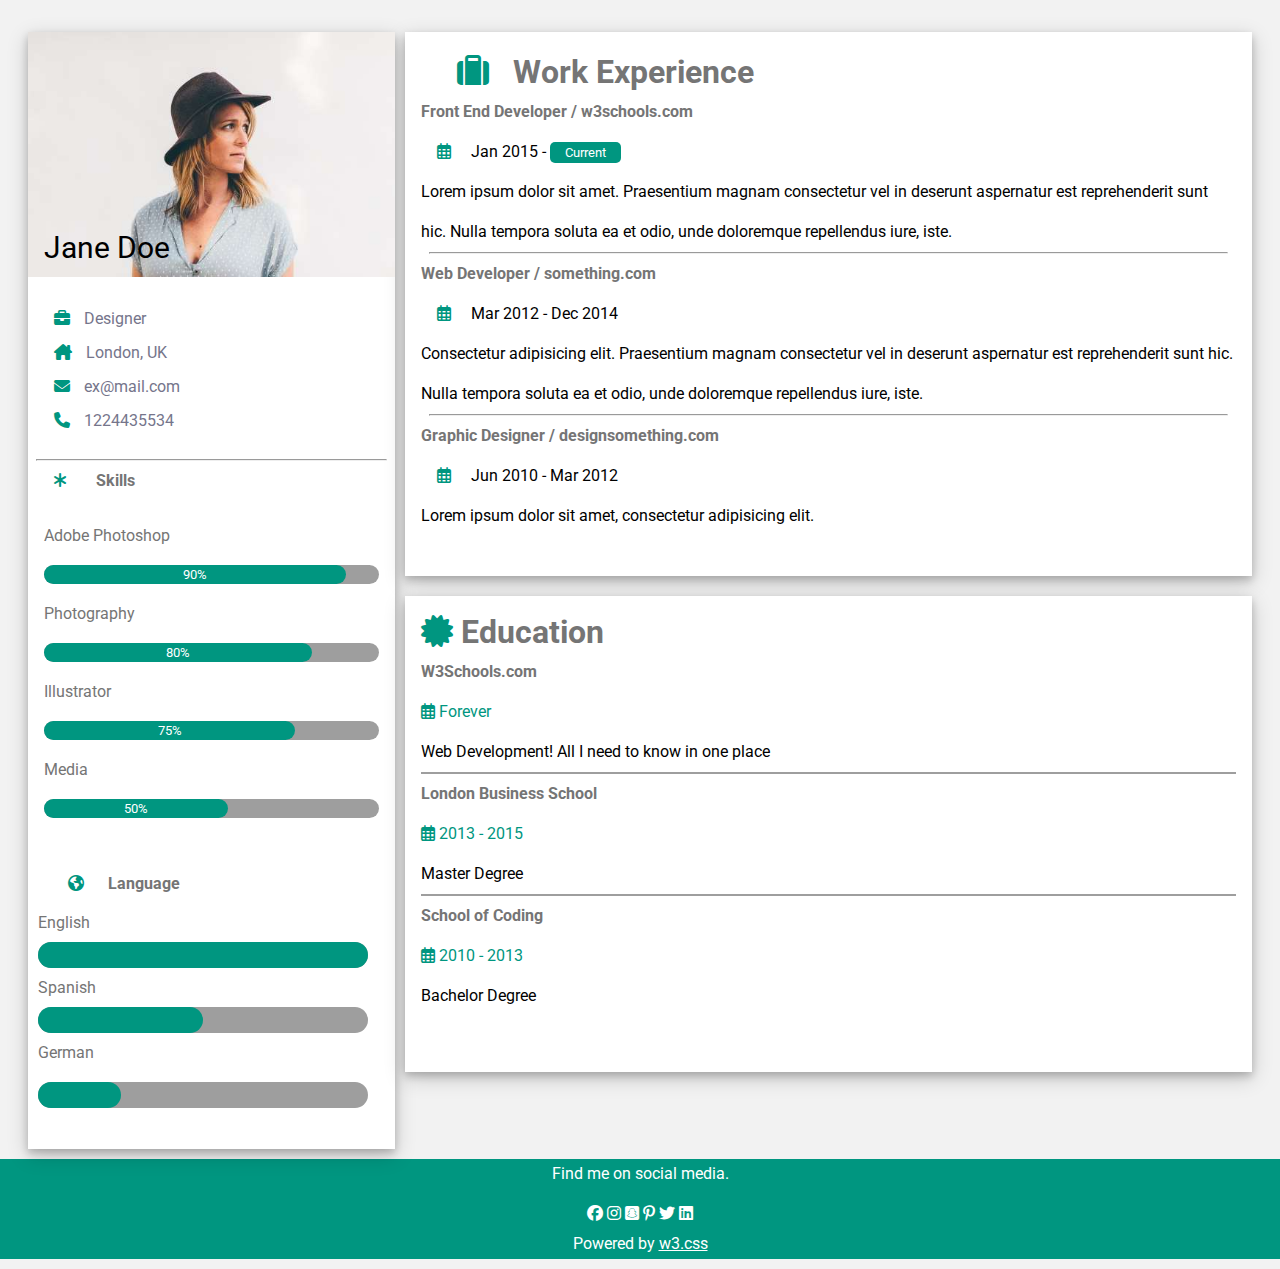
<file: index.html>
<!DOCTYPE html>
<html lang="en">
<head>
  <meta charset="UTF-8">
  <meta http-equiv="X-UA-Compatible" content="IE=edge">
  <meta name="viewport" content="width=device-width, initial-scale=1.0">
  <link href="https://fonts.googleapis.com/css2?family=Raleway:ital,wght@0,100;0,400;0,500;0,600;1,100&family=Roboto:wght@300;400&display=swap" rel="stylesheet">
  <link rel="stylesheet" href="./assets/styles/style2.css">
  <link rel="stylesheet" href="https://cdnjs.cloudflare.com/ajax/libs/font-awesome/6.3.0/css/all.min.css">
  <title>cv_template</title>
</head>
<body>
  <div class="col">
    <section id="personal-info">
      <div class="my-info">
        <img src="./assets/images/avatar_hat.jpg" alt="my profile picture"/>
        <h3>Jane Doe</h3>
      </div>
      <div class="text-icons">
        <p>
          <i class="fa-solid fa-briefcase"></i> Designer
        </p> 
        <p>
          <i class="fa-solid fa-house-chimney"></i>
          London, UK
        </p>
        <p>
          <i class="fa-solid fa-envelope"></i> ex@mail.com
        </p>
        <p>
          <i class="fa-solid fa-phone"></i> 1224435534
        </p>
      </div>
      <hr class="fine-bare">
      <div class="asterisk">
        <i class="fa-solid fa-asterisk"></i> <b>Skills</b>
      </div>
      
      <!--skills-->

      <div class="progress-bar">
        <span>Adobe Photoshop</span>
        <div class="percentage1">
          <div class="percentage2">
            90%
          </div>
        </div>
        <span>Photography</span>
        <div class="percentage3">
          <div class="percentage4">
            80%
          </div>
        </div>
        <span>Illustrator</span>
        <div class="percentage5">
          <div class="percentage6">
            75%
          </div>
        </div>
        <span>Media</span>
        <div class="percentage7">
          <div class="percentage8">
            50%
          </div>
        </div>
      </div>

      <!--Language-->

      <span class="spann"><i class="fa-solid fa-earth-americas"></i> <b>Language</b></span>
      <div class="language">
        <span>English</span>
        <div class="language1">
          <div class="language2"> </div>
        </div>
        <span>Spanish</span>
        <div class="language3">
          <div class="language4"></div>
        </div>
        <span>German</span>
        <div class="language5">
          <div class="language6"></div>
        </div>
      </div>
    </section>

    <!--work experience-->

    <div class="sub-col">
      <section id="work-experience">
        <div class="partie1">
          <h1><i class="fa-solid fa-suitcase"></i> Work Experience</h1>
          <h4>Front End Developer / w3schools.com</h4>
          <a>
            <i class="fa-sharp fa-regular fa-calendar-days"></i>
            Jan 2015 - 
            <button class="current">Current</button>
          </a>
          <p>Lorem ipsum dolor sit amet. Praesentium magnam consectetur vel in deserunt aspernatur est reprehenderit sunt hic. Nulla tempora soluta ea et odio, unde doloremque repellendus iure, iste.</p>
        </div>
  
        <hr class="fine-bare">
  
        <div class="partie1">
          <h4>Web Developer / something.com</h4>
        
          <span>
            <i class="fa-sharp fa-regular fa-calendar-days"></i>
            Mar 2012 - Dec 2014
          </span>
          <p>Consectetur adipisicing elit. Praesentium magnam consectetur vel in deserunt aspernatur est reprehenderit sunt hic. Nulla tempora soluta ea et odio, unde doloremque repellendus iure, iste.</p>
  
          <hr class="fine-bare">
        </div>
  
        <div class="partie1">
          <h4>Graphic Designer / designsomething.com</h4>
        
          <span>
            <i class="fa-sharp fa-regular fa-calendar-days"></i>
            Jun 2010 - Mar 2012
          </span>
          <p>Lorem ipsum dolor sit amet, consectetur adipisicing elit.</p>
          <br>
        </div>
      </section>
  
      <!--education-->
  
      <section id="education">
        <h1><i class="fa-solid fa-certificate"></i> Education</h1>
        <div class="part">
          <h4>W3Schools.com</h4>
          <span>
            <i class="fa-sharp fa-regular fa-calendar-days"></i>
            Forever
          </span>
          <p>Web Development! All I need to know in one place</p>
          <div class="line"></div>
        </div>
  
        <div class="part">
          <h4>London Business School</h4>
          <span>
            <i class="fa-sharp fa-regular fa-calendar-days"></i>
            2013 - 2015
          </span>
          <p>Master Degree</p>
          <div class="line"></div>
        </div>
  
        <div class="part">
          <h4>School of Coding</h4>
          <span>
            <i class="fa-sharp fa-regular fa-calendar-days"></i>
            2010 - 2013
          </span>
          <p>Bachelor Degree</p>
          <br>
        </div>
  
      </section>
    </div>
  </div>
  <!--footer-->
  <div class="footer">
    <div class="iterms">
      <p>Find me on social media.</p>
      <span>
        <i class="fa-brands fa-facebook"></i>
        <i class="fa-brands fa-instagram"></i>
        <i class="fa-brands fa-square-snapchat"></i>
        <i class="fa-brands fa-pinterest-p"></i>
        <i class="fa-brands fa-twitter"></i>
        <i class="fa-brands fa-linkedin"></i>
      </span>
      <p>Powered by <a href="#">w3.css</a> </p>
    </div>
  </div>
  
</body>
</html>
</file>
<file: assets/styles/style2.css>
@import url("https://fonts.googleapis.com/css2?family=Raleway:ital,wght@0,100;0,400;0,500;0,600;1,100&family=Roboto:wght@300;400&display=swap");

* {
  box-sizing: border-box;
  padding: 0;
  margin: 0;
  width: 100%;
  font-family: Roboto, sans-serif;
}

button {
  border: none;
  width: fit-content;
  height: fit-content;
}

body {
  width: 100%;
  font-family: Roboto, sans-serif;
  background: #f1f1f1f1;
}

.col {
  display: grid;
  grid-template-columns: 30% 1fr;
  gap: 10px;
  width: 96vw;
  max-width: 1224px;
  margin: 2rem auto 0;
}

#personal-info {
  width: 100%;
  background: #ffff;
  color: #757575;
  box-shadow: 0 4px 8px 0 #0003, 0 6px 20px 0 #00000030;
  padding: 0 0 1rem;
}

.my-info {
  position: relative;
}

.my-info img {
  width: 100%;
}

.my-info h3 {
  position: absolute;
  bottom: 16px;
  color: #000 !important;
  left: 16px;
  font-size: 30px;
  font-weight: 400;
}

.text-icons {
  width: 100%;
  padding: 1rem;
  color: #75758b;
  line-height: 1.5;
}

.asterisk {
  padding-top: 10px;
}

.text-icons i,
.asterisk i {
  display: inline;
  padding: 10px !important;
}

.text-icons p,
.asterisk span {
  margin: 10px 0;
}

.text-icons i {
  color: #009680;
}

.fine-bare {
  width: calc(100% - 1rem);
  margin: 0 auto;
}

.asterisk i {
  margin: 20px 1rem;
  color: #009680;
}

/* skills */

.progress-bar {
  width: 100%;
  padding: 1rem;
  margin: 20px 0;
}

.progress-bar span {
  padding: 20px 0;
}

.percentage1 {
  background: #9e9e9e;
  text-align: center;
  border-radius: 15px;
  margin: 20px 0;
}

.percentage2 {
  width: 90%;
  color: #fff !important;
  background: #009680;
  padding: 2px 10px !important;
  border-radius: 15px;
  font-size: 13px;
}

.percentage3 {
  background: #9e9e9e;
  text-align: center;
  border-radius: 15px;
  margin: 20px 0;
}

.percentage4 {
  width: 80%;
  color: #fff !important;
  background: #009680;
  padding: 2px 10px !important;
  border-radius: 15px;
  font-size: 13px;
}

.percentage5 {
  background: #9e9e9e;
  text-align: center;
  border-radius: 15px;
  margin: 20px 0;
}

.percentage6 {
  width: 75%;
  color: #fff !important;
  background: #009680;
  padding: 2px 10px !important;
  border-radius: 15px;
  font-size: 13px;
}

.percentage7 {
  background: #9e9e9e;
  text-align: center;
  border-radius: 15px;
  margin: 20px 0;
}

.percentage8 {
  width: 55%;
  color: #fff !important;
  background: #009680;
  padding: 2px 10px !important;
  border-radius: 15px;
  font-size: 13px;
}

.spann {
  margin: 15px 0;
  padding: 20px;
}

/* language-bar */

.spann i {
  display: inline;
  padding: 10px 20px;
  color: #009680;
}

.language {
  margin: 20px 0 20px 10px;
  width: 90%;
}

.language1 {
  background: #9e9e9e;
  text-align: center;
  border-radius: 15px;
  width: 100%;
  margin: 10px 0;
}

.language2 {
  width: 100%;
  background: #009680;
  padding: 13px !important;
  border-radius: 15px;
}

.language3 {
  background: #9e9e9e;
  text-align: center;
  border-radius: 15px;
  margin: 10px 0;
}

.language4 {
  width: 50%;
  background: #009680;
  padding: 13px !important;
  border-radius: 15px;
}

.language5 {
  background: #9e9e9e;
  text-align: center;
  border-radius: 15px;
  margin: 20px 0;
  margin-bottom: 25px !important;
}

.language6 {
  width: 25%;
  background: #009680;
  padding: 13px !important;
  border-radius: 15px;
}

/* work experience */

#work-experience {
  background: #fff;
  width: 100%;
  height: fit-content;
  box-shadow: 0 4px 8px 0 #0003, 0 6px 20px 0 #00000030;
  margin-bottom: 20px;
  line-height: 40px;
  padding: 0 1rem;
}

.partie1 i {
  display: inline;
  margin: 20px 1rem;
  color: #009680;
}

.partie1 a {
  display: inline;
}

.partie1 h4 {
  color: #757575;
}

.partie1 h1 {
  padding: 20px 0 0 20px;
  color: #757575;
}

.current {
  background: #009680;
  color: #fff;
  padding: 3px 15px;
  border-radius: 5px;
}

.line-fine {
  border: 1px solid #9e9e9e;
  width: 100%;
  margin: 10px auto;
}

/* education */

#education {
  background: #fff;
  width: 100%;
  height: fit-content;
  line-height: 40px;
  padding: 1rem;
  box-shadow: 0 4px 8px 0 #0003, 0 6px 20px 0 #00000030;
}

.iterms i {
  display: inline;
}

#education i {
  display: inline;
  color: #009680;
}

#education h1 {
  color: #757575;
}

.part h4 {
  color: #757575;
}

.part span {
  color: #009680;
}

.line {
  border: 1px solid #9e9e9e;
  width: 100%;
}

.footer {
  background: #009680;
  color: #fff;
  width: 100%;
  text-align: center;
  margin: 10px 0;
  height: 100px;
  line-height: 30px;
}

.iterms p {
  margin-bottom: 10px;
}

.iterms a {
  color: unset;
}

@media only screen and (max-width: 600px) {
  .col {
    grid-template-columns: 1fr;
  }
}
</file>
